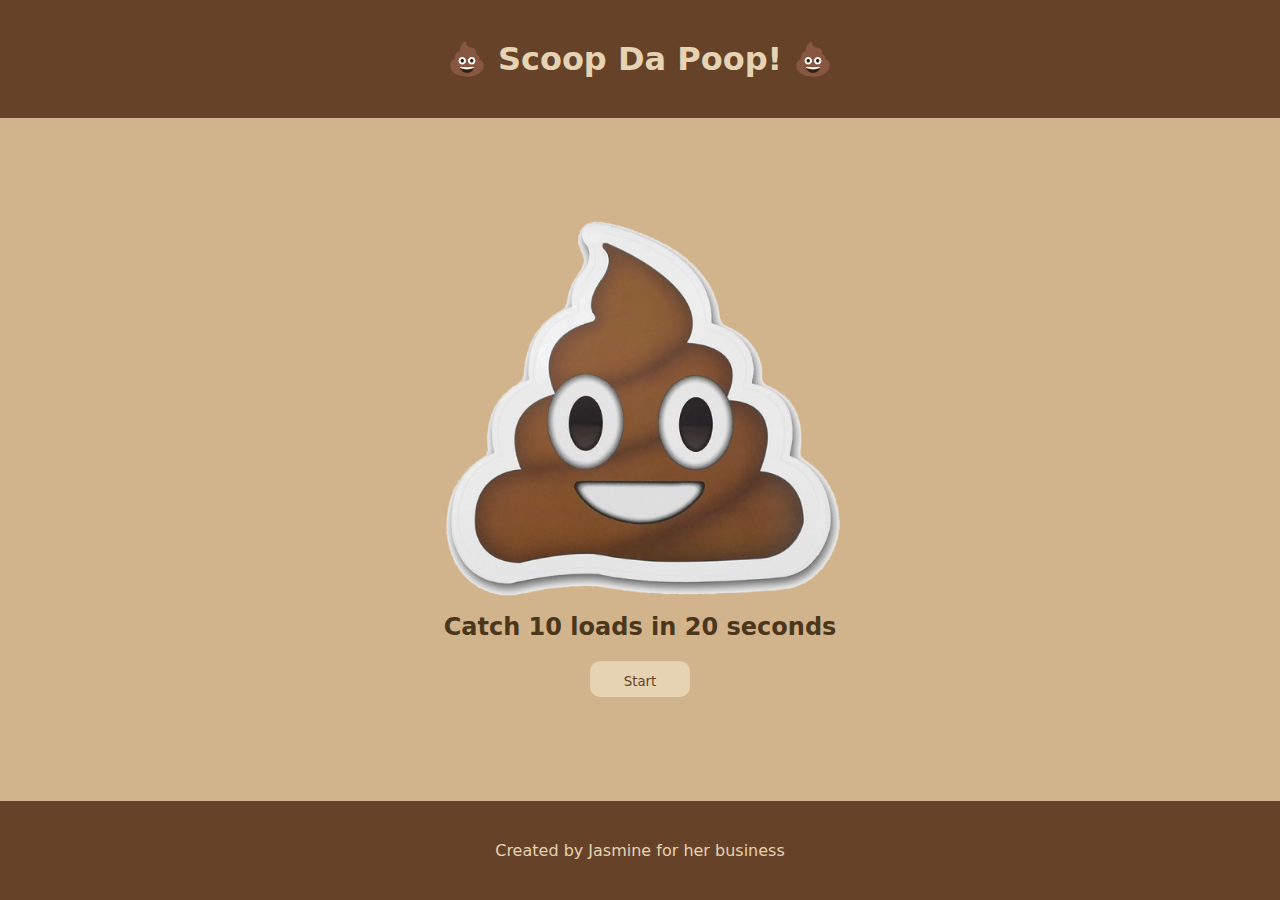
<file: scoop/index.html>
<!doctype html>
<html lang="en">
  <head>
    <meta charset="UTF-8" />
    <link rel="icon" href="./assets/favicon.ico" />
    <meta name="viewport" content="width=device-width, initial-scale=1.0" />
    <title>Scoop Da Poop</title>
    <script type="module" src="./assets/index-CO9jKZsx.js"></script>
    <link rel="stylesheet" href="./assets/index-ZWFpjcyU.css">
  </head>
  <body>
    <header>
      <h1>💩 Scoop Da Poop! 💩</h1>
    </header>

    <main>
      <canvas id="gameCanvas"></canvas>
      <div id="gameStartDiv" class="gameUI">
        <img src="./assets/big_poop.png" style="height:400px" alt="poop" />
        <h2>Catch 10 loads in 20 seconds</h2>
        <button id="gameStartButton"><p>Start</p></button>
      </div>
      <div id="gameEndDiv" class="gameUI">
        <h2>Game Over</h2>
        <h2>You <span id="gameWinLoseSpan"></span></h2>
        <h2>You scored <span id="gameEndScoreSpan"></span></h2>
      </div>

    </main>

    <footer>
      <p>Created by Jasmine for her business</p>
    </footer>
  </body>
</html>
</file>
<file: scoop/assets/index-ZWFpjcyU.css>
:root{font-family:system-ui,Avenir,Helvetica,Arial,sans-serif;--darkColor: #664229;--lightColor: #e5d3b3;--accentColor: #d2b48c;--ampColor: #5e2c04;--midColor: #4b371c}*{margin:0;padding:0;box-sizing:border-box}html,body{height:100%}body{background-color:var(--darkColor);color:var(--lightColor);display:flex;flex-direction:column;min-height:100vh}h1{color:var(--lightColor)}h2{color:var(--midColor)}header,footer{display:flex;justify-content:center;align-items:center;padding:40px 20px}main{flex:1;display:flex}#gameCanvas{border:1px solid red;position:absolute;top:50%;left:50%;transform:translate(-50%,-50%);display:flex;z-index:1}.gameUI{width:100%;height:100%;background-color:var(--accentColor);display:flex;flex-direction:column;justify-content:center;align-items:center;z-index:2}.gameUI *{text-align:center;margin-top:5px}#gameStartDiv{display:flex}#gameEndDiv{display:none}#gameStartButton{display:inline-block;background-color:var(--lightColor);border:.5 solid var(--darkColor);color:var(--darkColor);width:100px;padding:8px 15px;margin:20px 0;text-align:center;font-family:inherit;border-radius:10px}#gameStartButton:hover{background-color:var(--darkColor);border:.5 solid var(--lightColor);color:var(--lightColor);cursor:pointer}
</file>
